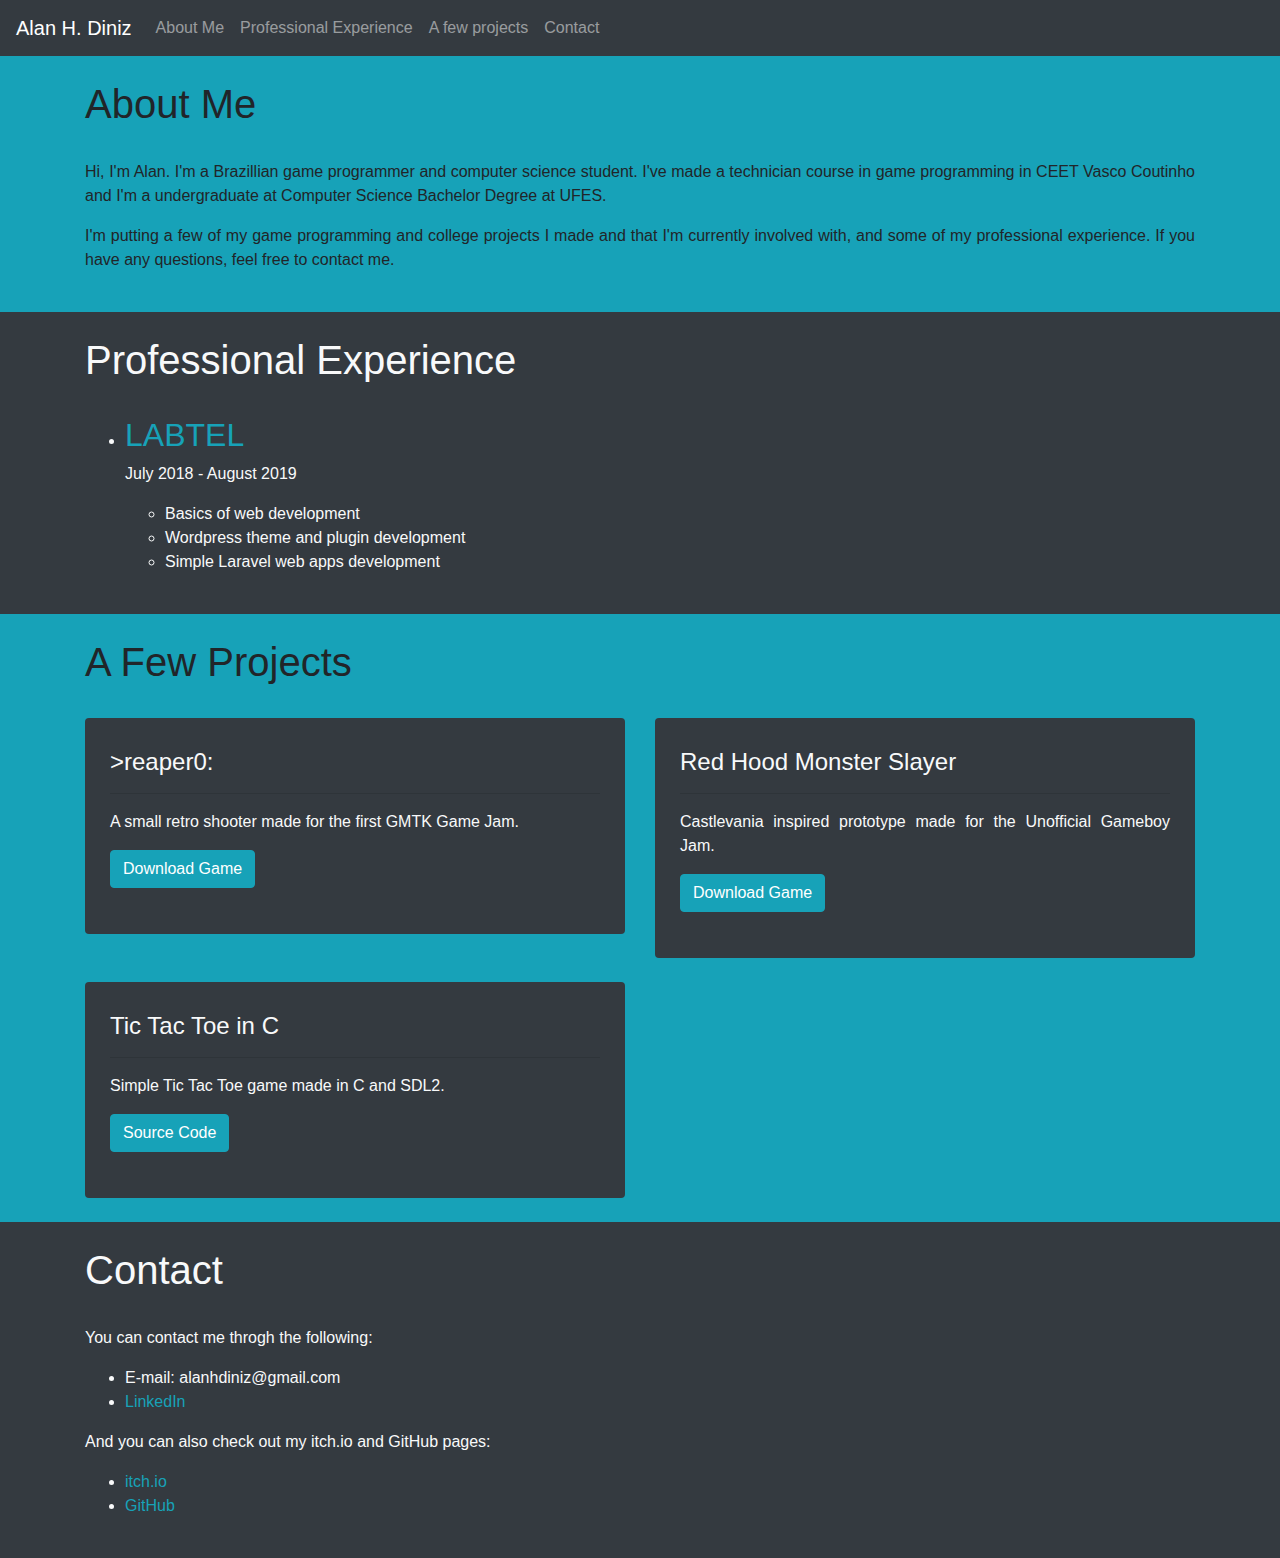
<file: index.html>
<!doctype html5>
<html>

<head>

	<meta charset="utf-8" />
	<meta http-equiv="X-UA-Compatible" content="IE=edge">
	<title>Alan Herculano Diniz</title>
	<meta name="viewport" content="width=device-width, initial-scale=1, shrink-to-fit=no">
	<link rel="stylesheet" type="text/css" media="screen" href="include/bootstrap/css/bootstrap.css" />
	<link rel="stylesheet" type="text/css" media="screen" href="main.css" />

</head>

<body>

	<!-- Navigation bar  -->
	<header class="site-header">
		<nav class="navbar navbar-dark bg-dark navbar-expand-lg">
			<div class="navbar-brand">
				Alan H. Diniz
			</div>
			<button class="navbar-toggler" type="button" data-toggle="collapse" data-target="#navbar-collapse" aria-controls="navbar-collapse" aria-expanded="false" aria-label="Toggle Navbar">
				<span class="navbar-toggler-icon"></span>
			</button>
			<div class="collapse navbar-collapse" id="navbar-collapse">
				<ul class="navbar-nav mr-auto">
					<li class="nav-item"><a class="nav-link" href="#about-me">About Me</a></li>
					<li class="nav-item"><a class="nav-link" href="#professional-experience">Professional Experience</a></li>
					<li class="nav-item"><a class="nav-link" href="#a-few-projects">A few projects</a></li>
					<li class="nav-item"><a class="nav-link" href="#contact">Contact</a></li>
				</ul>
			</div>
		</nav>
	</header>

	<!-- About Me -->
	<div class="container-fluid bg-info" id="about-me">
		<div class="jumbotron-fluid bg-info">
			<br>
			<div class="container">
				<h1>About Me</h1>
			</div>
			<br>
			<div class="container">
				<p class="text-justify">Hi, I'm Alan. I'm a Brazillian game programmer and computer science student. I've made a technician course in game programming in CEET Vasco Coutinho and I'm a undergraduate at Computer Science Bachelor Degree at UFES.</p>
				<p class="text-justify">I'm putting a few of my game programming and college projects I made and that I'm currently involved with, and some of my professional experience. If you have any questions, feel free to contact me.</p>
			</div>
			<br>
		</div>
	</div>

	<!-- Professional Experience -->
	<div class="container-fluid bg-dark" id="professional-experience">
		<div class="jumbotron-fluid bg-dark text-light">
			<br>
			<div class="container">
				<h1>Professional Experience</h1>
			</div>
			<br>
			<div class="container">
				<ul>
					<li>
						<h2><a target="_blank" href="https://www.labtelufes.net">LABTEL</a></h2>
						<p class="text-justify">July 2018 - August 2019</p>
						<p class="text-justify">
							<ul>
								<li>Basics of web development</li>
								<li>Wordpress theme and plugin development</li>
								<li>Simple Laravel web apps development</li>
							</ul>
						</p>
					</li>
				</ul>
			</div>
			<br>
		</div>
	</div>

	<!-- Projects -->
	<div class="bg-info">
		<div class="container text-justify" id="a-few-projects">
			<div class="row">
				<div class="col-12">
					<br>
					<h1>A Few Projects</h1>
					<br>
				</div>
			</div>
			<div class="row">
				<div class="col-sm-12 col-md-6">
					<div class="project-card text-light">
						<h4>>reaper0:</h4>
						<hr>
						<p class="text-justify">A small retro shooter made for the first GMTK Game Jam.</p>
						<p class="text-justify"><a class="btn btn-info" target="_blank" href="https://alandiniz.itch.io/reaper0">Download Game</a></p>
					</div>
				</div>
				<div class="col-sm-12 col-md-6">
					<div class="project-card text-light">
						<h4>Red Hood Monster Slayer</h4>
						<hr>
						<p class="text-justify">Castlevania inspired prototype made for the Unofficial Gameboy Jam.</p>
						<p class="text-justify"><a class="btn btn-info" target="_blank" href="https://alandiniz.itch.io/red-hood-monster-slayer">Download Game</a></p>
					</div>
				</div>
			</div>
			<br>
			<div class="row">
				<div class="col-sm-12 col-md-6">
					<div class="project-card text-light">
						<h4>Tic Tac Toe in C</h4>
						<hr>
						<p class="text-justify">Simple Tic Tac Toe game made in C and SDL2.</p>
						<p class="text-justify"><a class="btn btn-info" target="_blank" href="https://github.com/AHDiniz/TicTacToe">Source Code</a></p>
					</div>
				</div>
			</div>
		</div>
		<br>
	</div>

	<!-- Contact -->
	<div class="container-fluid bg-dark text-light" id="contact">
		<div class="jumbotron-fluid bg-dark">
			<br>
			<div class="container">
				<h1>Contact</h1>
			</div>
			<br>
			<div class="container">
				<p>You can contact me throgh the following:</p>
				<ul>
					<li>E-mail: alanhdiniz@gmail.com</li>
					<li><a target="_blank" href="https://www.linkedin.com/in/alan-h-795a0413a/">LinkedIn</a></li>
				</ul>
				<p>And you can also check out my itch.io and GitHub pages:</p>
				<ul>
					<li><a target="_blank" href="https://alandiniz.itch.io">itch.io</a></li>
					<li><a target="_blank" href="https://github.com/AHDiniz">GitHub</a></li>
				</ul>
			</div>
			<br>
		</div>
	</div>

	<!-- Site Footer -->
	<footer>
		<script src="include/jquery/jquery-3.3.1.js"></script>
		<script src="include/tether/js/tether.js"></script>
		<script src="include/bootstrap/js/bootstrap.js"></script>
		<script src="main.js"></script>
	</footer>

</body>

</html>
</file>
<file: main.css>
.text-light
{
	color: #f8f9fa;
}

.project-card
{
	color: #f8f9fa;
	background-color: #343a40;
	padding: 30px 25px;
	border-radius: 4px;
}

a
{
	color: #17a2b8;
}

a:hover
{
	color: #17a2b8;
}
</file>
